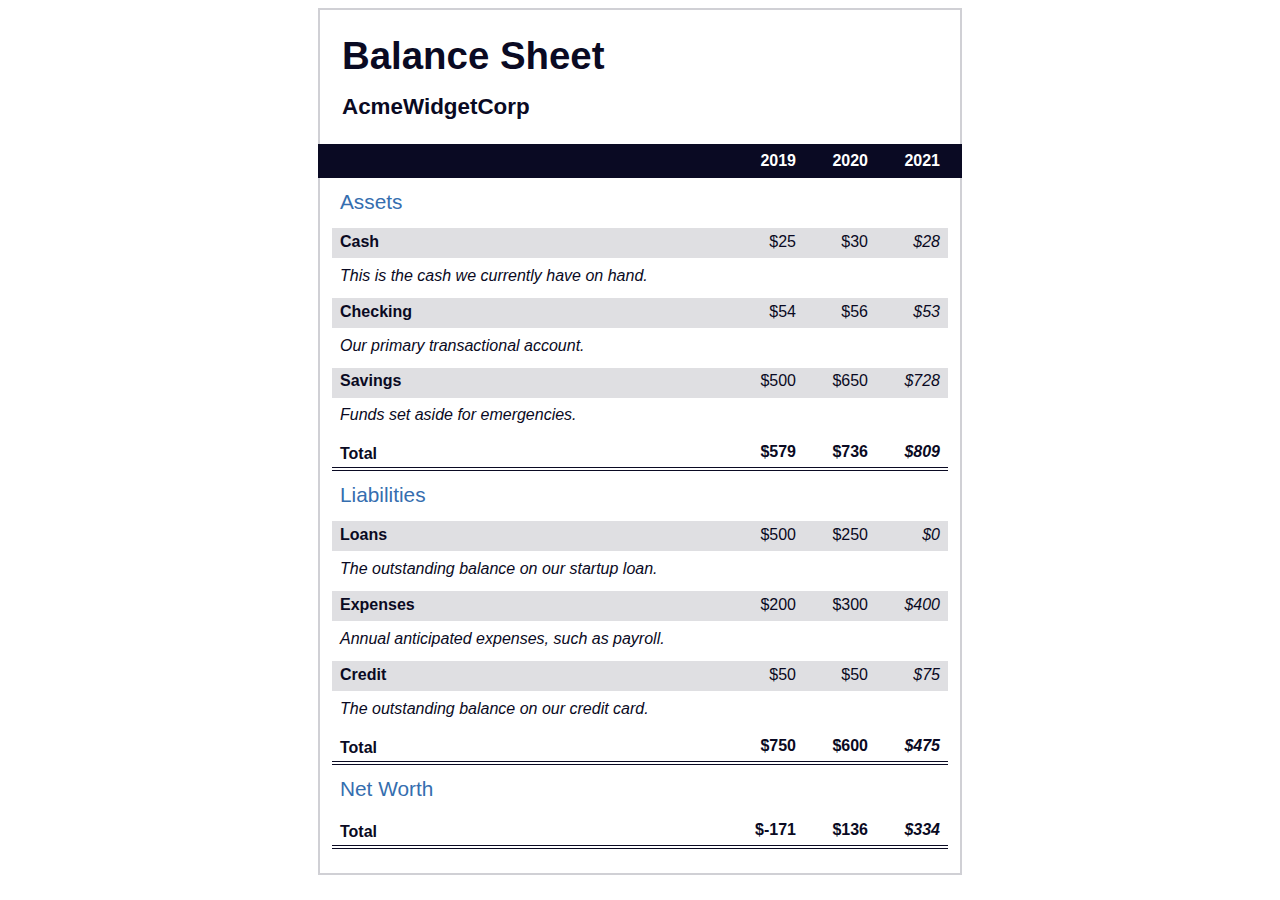
<file: Building a Balance Sheet/index.html>
<!DOCTYPE html>
<html lang="en">
  <head>
    <meta charset="UTF-8">
    <meta name="viewport" content="width=device-width, initial-scale=1.0">
    <title>Balance Sheet</title>
    <link rel="stylesheet" href="./styles.css">
  </head>
  <body>
    <main>
      <section>
        <h1>
          <span class="flex">
            <span>AcmeWidgetCorp</span>
            <span>Balance Sheet</span>
          </span>
        </h1>
        <div id="years" aria-hidden="true">
          <span class="year">2019</span>
          <span class="year">2020</span>
          <span class="year">2021</span>
        </div>
        <div class="table-wrap">
          <table>
            <caption>Assets</caption>
            <thead>
              <tr>
                <td></td>
                <th><span class="sr-only year">2019</span></th>
                <th><span class="sr-only year">2020</span></th>
                <th class="current"><span class="sr-only year">2021</span></th>
              </tr>
            </thead>
            <tbody>
              <tr class="data">
                <th>Cash <span class="description">This is the cash we currently have on hand.</span></th>
                <td>$25</td>
                <td>$30</td>
                <td class="current">$28</td>
              </tr>
              <tr class="data">
                <th>Checking <span class="description">Our primary transactional account.</span></th>
                <td>$54</td>
                <td>$56</td>
                <td class="current">$53</td>
              </tr>
              <tr class="data">
                <th>Savings <span class="description">Funds set aside for emergencies.</span></th>
                <td>$500</td>
                <td>$650</td>
                <td class="current">$728</td>
              </tr>
              <tr class="total">
                <th>Total <span class="sr-only">Assets</span></th>
                <td>$579</td>
                <td>$736</td>
                <td class="current">$809</td>
              </tr>
            </tbody>
          </table>
          <table>
            <caption>Liabilities</caption>
            <thead>
              <tr>
              <td></td>
              <th><span class="sr-only">2019</span></th>
              <th><span class="sr-only">2020</span></th>
              <th><span class="sr-only">2021</span></th>
              </tr>
            </thead>
            <tbody>
              <tr class="data">
                <th>Loans <span class="description">The outstanding balance on our startup loan.</span></th>
                <td>$500</td>
                <td>$250</td>
                <td class="current">$0</td>
              </tr>
              <tr class="data">
                <th>Expenses <span class="description">Annual anticipated expenses, such as payroll.</span></th>
                <td>$200</td>
                <td>$300</td>
                <td class="current">$400</td>
              </tr>
              <tr class="data">
                <th>Credit <span class="description">The outstanding balance on our credit card.</span></th>
                <td>$50</td>
                <td>$50</td>
                <td class="current">$75</td>
              </tr>
              <tr class="total">
                <th>Total <span class="sr-only">Liabilities</span></th>
                <td>$750</td>
                <td>$600</td>
                <td class="current">$475</td>
              </tr>
            </tbody>
          </table>
          <table>
            <caption>Net Worth</caption>
            <thead>
              <tr>
              <td></td>
              <th><span class="sr-only">2019</span></th>
              <th><span class="sr-only">2020</span></th>
              <th><span class="sr-only">2021</span></th>
              </tr>
            </thead>
            <tbody>
              <tr class="total">
                <th>Total <span class="sr-only">Net Worth</span></th>
                <td>$-171</td>
                <td>$136</td>
                <td class="current">$334</td>
              </tr>
            </tbody>
          </table>
        </div>
      </section>
    </main>
  </body>
</html>
</file>
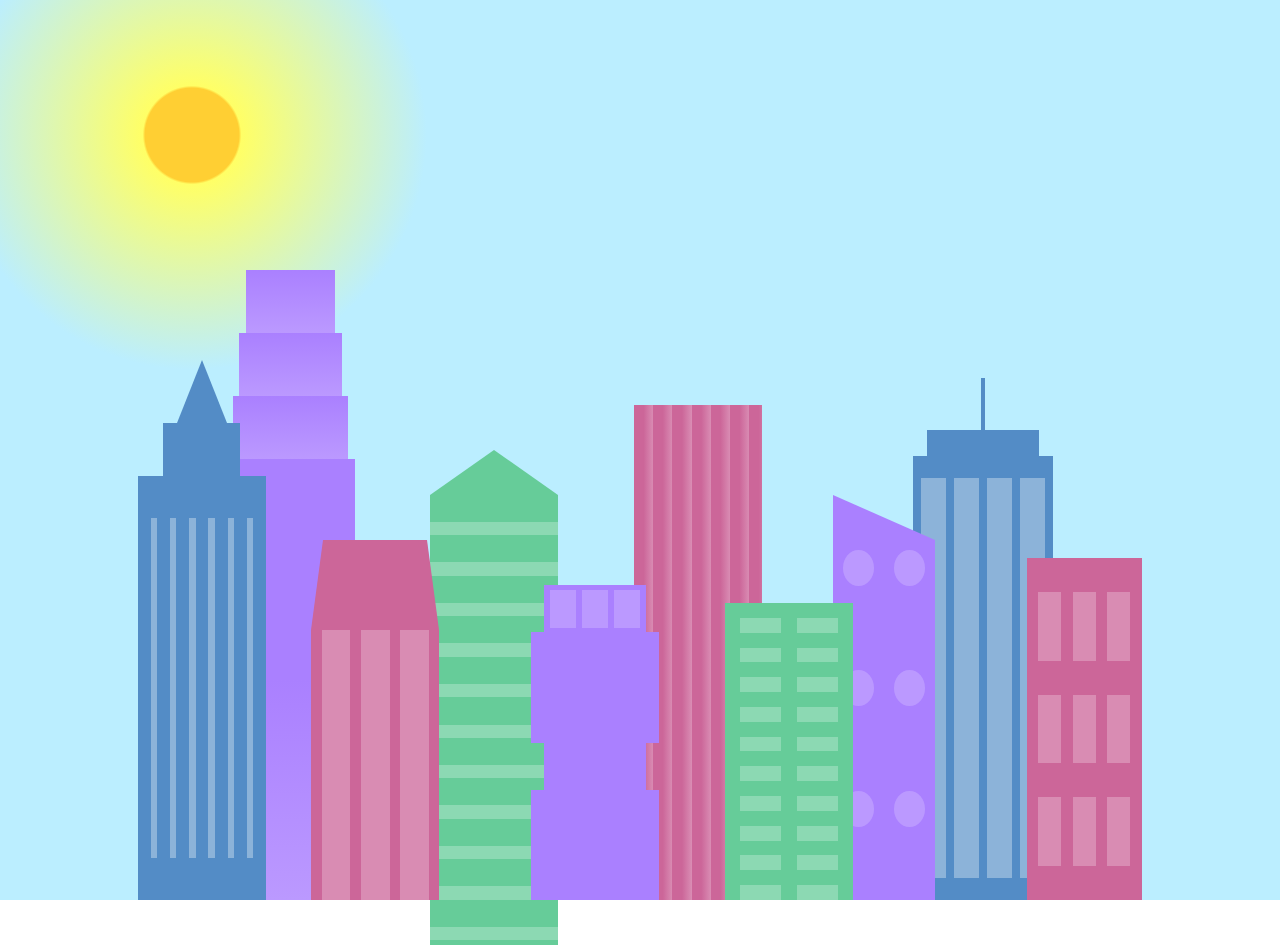
<file: Building a City Skyline/index.html>
<!DOCTYPE html>
<html lang="en">    
  <head>
    <meta charset="UTF-8">
    <title>City Skyline</title>
    <link href="styles.css" rel="stylesheet" />   
  </head>

  <body>
    <div class="background-buildings sky">
      <div></div>
      <div></div>
      <div class="bb1 building-wrap">
        <div class="bb1a bb1-window"></div>
        <div class="bb1b bb1-window"></div>
        <div class="bb1c bb1-window"></div>
        <div class="bb1d"></div>
      </div>
      <div class="bb2">
        <div class="bb2a"></div>
        <div class="bb2b"></div>
      </div>
      <div class="bb3"></div>
      <div></div>
      <div class="bb4 building-wrap">
        <div class="bb4a"></div>
        <div class="bb4b"></div>
        <div class="bb4c window-wrap">
          <div class="bb4-window"></div>
          <div class="bb4-window"></div>
          <div class="bb4-window"></div>
          <div class="bb4-window"></div>
        </div>
      </div>
      <div></div>
      <div></div>
    </div>

    <div class="foreground-buildings">
      <div></div>
      <div></div>
      <div class="fb1 building-wrap">
        <div class="fb1a"></div>
        <div class="fb1b"></div>
        <div class="fb1c"></div>
      </div>
      <div class="fb2">
        <div class="fb2a"></div>
        <div class="fb2b window-wrap">
          <div class="fb2-window"></div>
          <div class="fb2-window"></div>
          <div class="fb2-window"></div>
        </div>
      </div>
      <div></div>
      <div class="fb3 building-wrap">
        <div class="fb3a window-wrap">
          <div class="fb3-window"></div>
          <div class="fb3-window"></div>
          <div class="fb3-window"></div>
        </div>
        <div class="fb3b"></div>
        <div class="fb3a"></div>
        <div class="fb3b"></div>
      </div>
      <div class="fb4">
        <div class="fb4a"></div>
        <div class="fb4b">
          <div class="fb4-window"></div>
          <div class="fb4-window"></div>
          <div class="fb4-window"></div>
          <div class="fb4-window"></div>
          <div class="fb4-window"></div>
          <div class="fb4-window"></div>
        </div>
      </div>
      <div class="fb5"></div>
      <div class="fb6"></div>
      <div></div>
      <div></div>
    </div>
  </body>
</html>
</file>
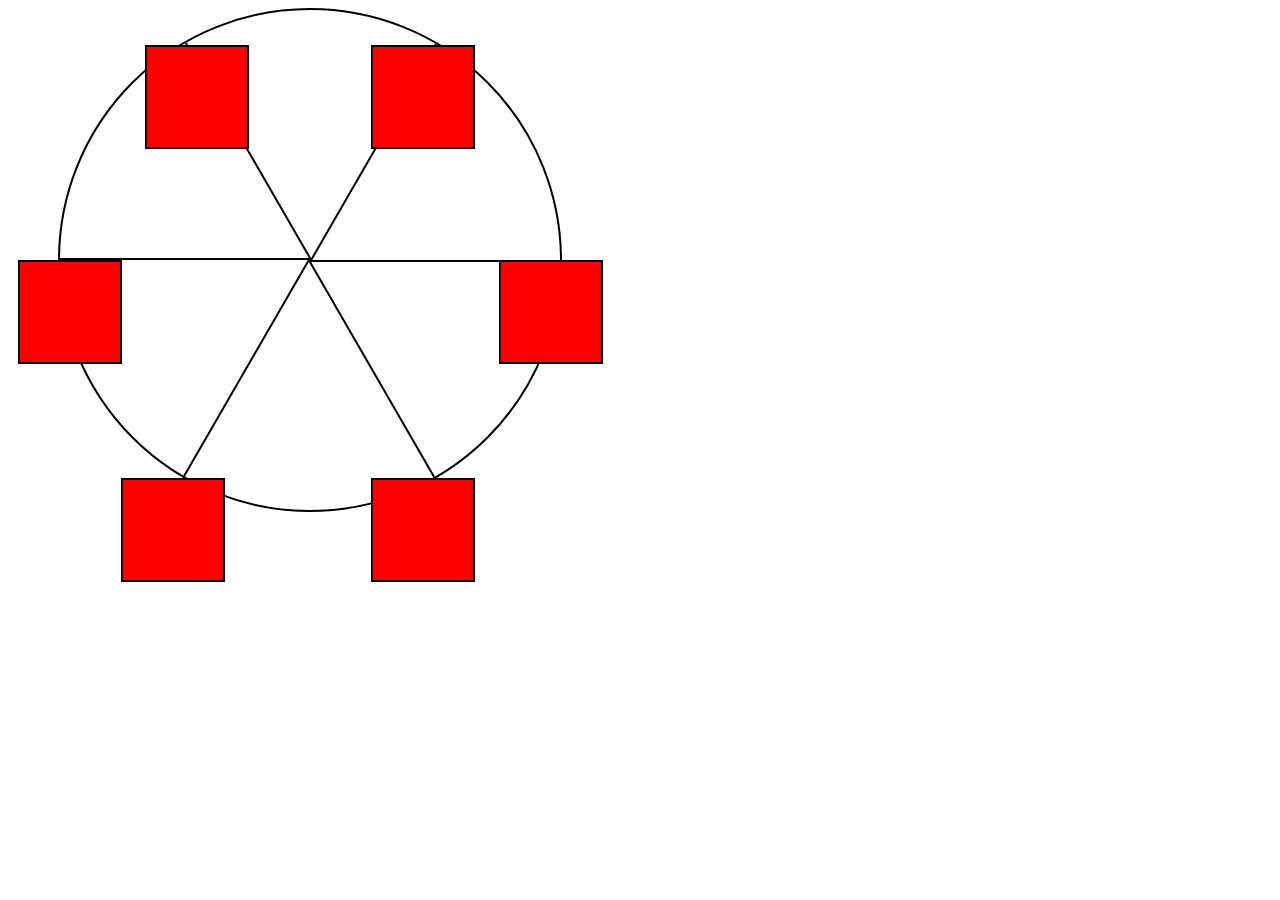
<file: Building a Ferris Wheel/index.html>
<!DOCTYPE html>
<html lang="en">
  <head>
    <meta charset="UTF-8">
    <title>Ferris Wheel</title>
    <link rel="stylesheet" href="./styles.css">
  </head>
  <body>
    <div class="wheel">
      <span class="line"></span>
      <span class="line"></span>
      <span class="line"></span>
      <span class="line"></span>
      <span class="line"></span>
      <span class="line"></span>

      <div class="cabin"></div>
      <div class="cabin"></div>
      <div class="cabin"></div>
      <div class="cabin"></div>
      <div class="cabin"></div>
      <div class="cabin"></div>
    </div>
  </body>
</html>
</file>
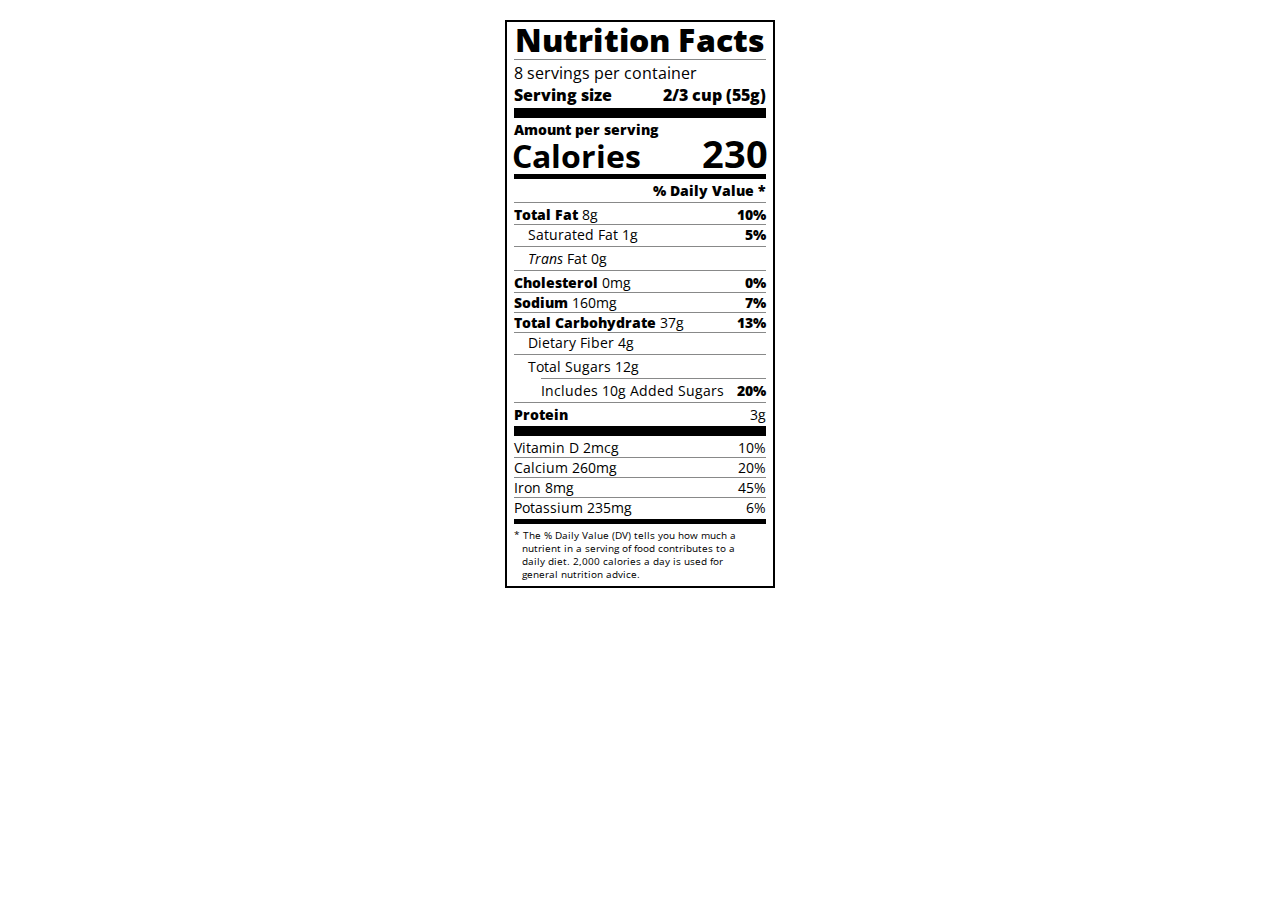
<file: Building a Nutrition Label/index.html>
<!DOCTYPE html>
<html lang="en">

<head>
  <meta charset="UTF-8">
  <title>Nutrition Label</title>
  <link href="https://fonts.googleapis.com/css?family=Open+Sans:400,700,800" rel="stylesheet">
  <link href="./styles.css" rel="stylesheet">
</head>

<body>
  <div class="label">
    <header>
      <h1 class="bold">Nutrition Facts</h1>
      <div class="divider"></div>
      <p>8 servings per container</p>
      <p class="bold">Serving size <span>2/3 cup (55g)</span></p>
    </header>
    <div class="divider large"></div>
    <div class="calories-info">
      <div class="left-container">
        <h2 class="bold small-text">Amount per serving</h2>
        <p>Calories</p>
      </div>
      <span>230</span>
    </div>
    <div class="divider medium"></div>
    <div class="daily-value small-text">
      <p class="bold right no-divider">% Daily Value *</p>
      <div class="divider"></div>
      <p><span><span class="bold">Total Fat</span> 8g</span> <span class="bold">10%</span></p>
      <p class="indent no-divider">Saturated Fat 1g <span class="bold">5%</span></p>
      <div class="divider"></div>
      <p class="indent no-divider"><span><i>Trans</i> Fat 0g</span></p>
      <div class="divider"></div>
      <p><span><span class="bold">Cholesterol</span> 0mg</span> <span class="bold">0%</span></p>
      <p><span><span class="bold">Sodium</span> 160mg</span> <span class="bold">7%</span></p>
      <p><span><span class="bold">Total Carbohydrate</span> 37g</span> <span class="bold">13%</span></p>
      <p class="indent no-divider">Dietary Fiber 4g</p>
      <div class="divider"></div>
      <p class="indent no-divider">Total Sugars 12g</p>
      <div class="divider double-indent"></div>
      <p class="double-indent no-divider">Includes 10g Added Sugars <span class="bold">20%</span>
      <div class="divider"></div>
      <p class="no-divider"><span class="bold">Protein</span> 3g</p>
      <div class="divider large"></div>
      <p>Vitamin D 2mcg <span>10%</span></p>
      <p>Calcium 260mg <span>20%</span></p>
      <p>Iron 8mg <span>45%</span></p>
      <p class="no-divider">Potassium 235mg <span>6%</span></p>
    </div>
    <div class="divider medium"></div>
    <p class="note">* The % Daily Value (DV) tells you how much a nutrient in a serving of food contributes to a daily
      diet. 2,000 calories a day is used for general nutrition advice.</p>
  </div>
</body>
</html>
</file>
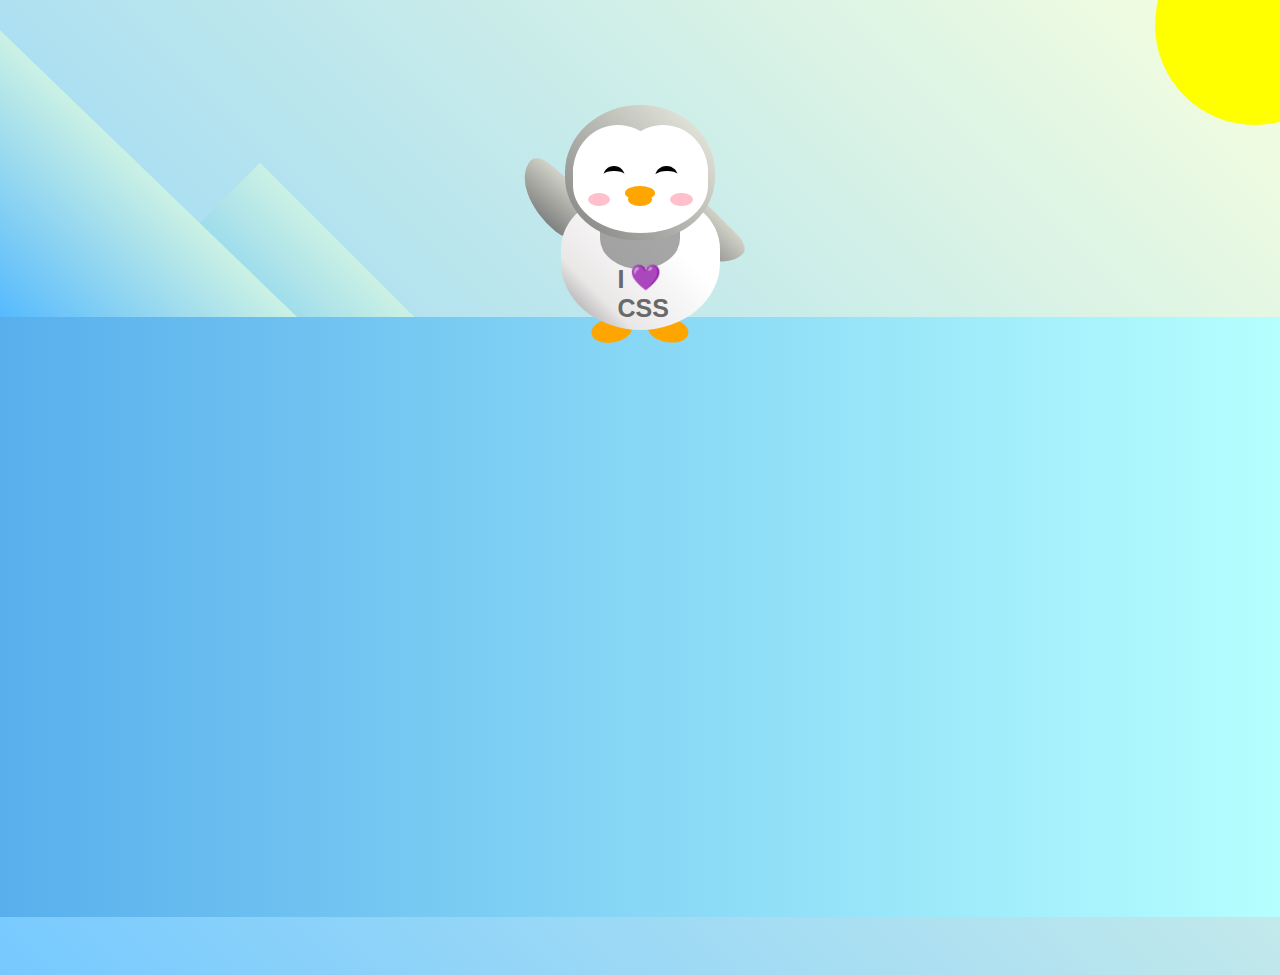
<file: Building a Penguin/index.html>
<!DOCTYPE html>
<html lang="en">
  <head>
    <meta charset="UTF-8" />
    <link rel="stylesheet" href="./styles.css" />
    <title>Penguin</title>
    <meta name="viewport" content="width=device-width, initial-scale=1.0" />
  </head>

  <body>
    <div class="left-mountain"></div>
    <div class="back-mountain"></div>
    <div class="sun"></div>
    <div class="penguin">
      <div class="penguin-head">
        <div class="face left"></div>
        <div class="face right"></div>
        <div class="chin"></div>
        <div class="eye left">
          <div class="eye-lid"></div>
        </div>
        <div class="eye right">
          <div class="eye-lid"></div>
        </div>
        <div class="blush left"></div>
        <div class="blush right"></div>
        <div class="beak top"></div>
        <div class="beak bottom"></div>
      </div>
      <div class="shirt">
        <div>💜</div>
        <p>I CSS</p>
      </div> 
      <div class="penguin-body">
        <div class="arm left"></div>
        <div class="arm right"></div>
        <div class="foot left"></div>
        <div class="foot right"></div>
      </div>
    </div>

    <div class="ground"></div>
  </body>
</html>
</file>
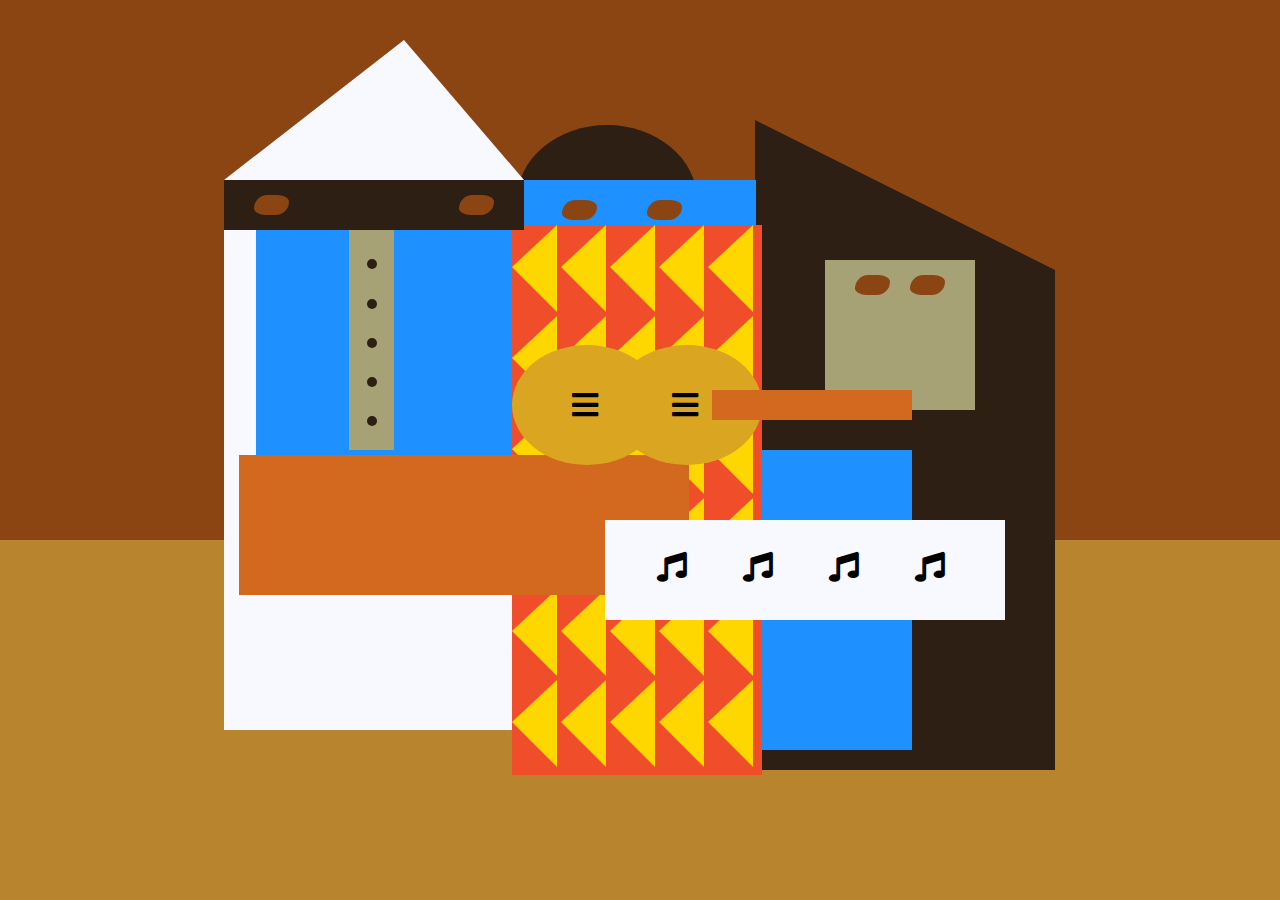
<file: Building a Picasso Painting/index.html>
<!DOCTYPE html>
<html lang="en">
  <head>
    <meta charset="utf-8">
    <title>Picasso Painting</title>
    <link rel="stylesheet" href="./styles.css" />
    <link rel="stylesheet" href="https://use.fontawesome.com/releases/v5.8.2/css/all.css">
  </head>
  <body>
    <div id="back-wall"></div>
    <div class="characters">
      <div id="offwhite-character">
        <div id="white-hat"></div>
        <div id="black-mask">
          <div class="eyes left"></div>
          <div class="eyes right"></div>
        </div>
        <div id="gray-instrument">
          <div class="black-dot"></div>
          <div class="black-dot"></div>
          <div class="black-dot"></div>
          <div class="black-dot"></div>
          <div class="black-dot"></div>
        </div>
        <div id="tan-table"></div>
      </div>
      <div id="black-character">
        <div id="black-hat"></div>
        <div id="gray-mask">
          <div class="eyes left"></div>
          <div class="eyes right"></div>
        </div>
        <div id="white-paper">
          <i class="fas fa-music"></i>
          <i class="fas fa-music"></i>
          <i class="fas fa-music"></i>
          <i class="fas fa-music"></i>
        </div>
      </div>
      <div class="blue" id="blue-left"></div>
      <div class="blue" id="blue-right"></div>
      <div id="orange-character">
        <div id="black-round-hat"></div>
        <div id="eyes-div">
          <div class="eyes left"></div>
          <div class="eyes right"></div>
        </div>
        <div id="triangles">
          <div class="triangle"></div>
          <div class="triangle"></div>
          <div class="triangle"></div>
          <div class="triangle"></div>
          <div class="triangle"></div>
          <div class="triangle"></div>
          <div class="triangle"></div>
          <div class="triangle"></div>
          <div class="triangle"></div>
          <div class="triangle"></div>
          <div class="triangle"></div>
          <div class="triangle"></div>
          <div class="triangle"></div>
          <div class="triangle"></div>
          <div class="triangle"></div>
          <div class="triangle"></div>
          <div class="triangle"></div>
          <div class="triangle"></div>
          <div class="triangle"></div>
          <div class="triangle"></div>
          <div class="triangle"></div>
          <div class="triangle"></div>
          <div class="triangle"></div>
          <div class="triangle"></div>
          <div class="triangle"></div>
          <div class="triangle"></div>
          <div class="triangle"></div>
          <div class="triangle"></div>
          <div class="triangle"></div>
          <div class="triangle"></div>
        </div>
        <div id="guitar">
          <div class="guitar" id="guitar-left">
            <i class="fas fa-bars"></i>
          </div>
          <div class="guitar" id="guitar-right">
            <i class="fas fa-bars"></i>
          </div>
          <div id="guitar-neck"></div>
        </div>
      </div>
    </div>
  </body>
</html>
</file>
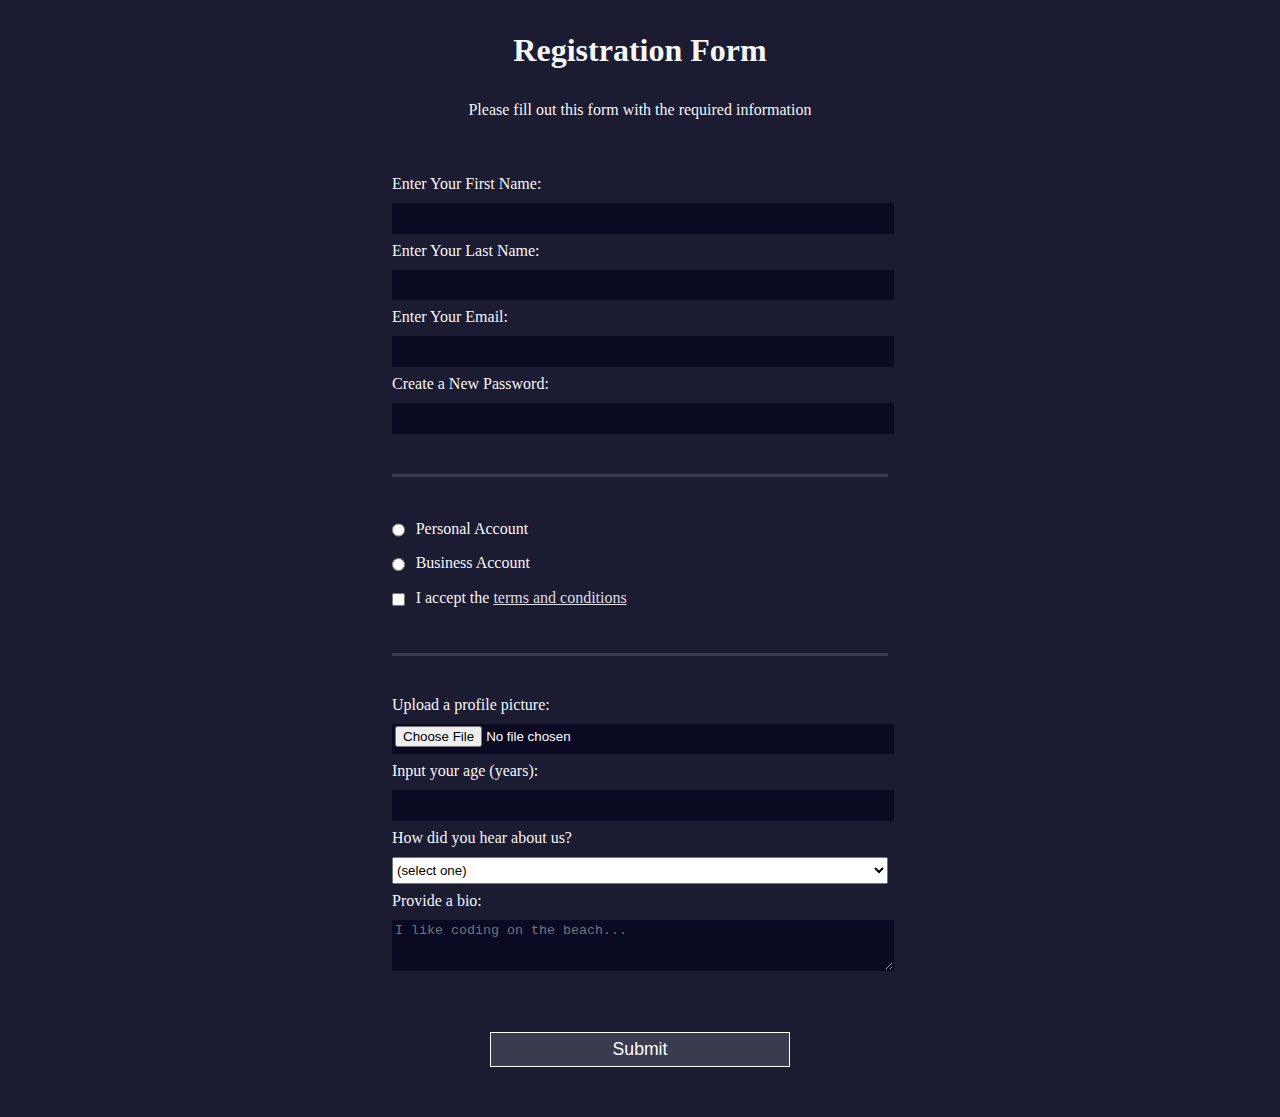
<file: Building a Registration Form/index.html>
<!DOCTYPE html>
<html lang="en">
  <head>
    <meta charset="UTF-8">
    <title>Registration Form</title>
    <link rel="stylesheet" href="styles.css" />
  </head>
  <body>
    <h1>Registration Form</h1>
    <p>Please fill out this form with the required information</p>
    <form method="post" action='https://register-demo.freecodecamp.org'>
      <fieldset>
        <label for="first-name">Enter Your First Name: <input id="first-name" name="first-name" type="text" required /></label>
        <label for="last-name">Enter Your Last Name: <input id="last-name" name="last-name" type="text" required /></label>
        <label for="email">Enter Your Email: <input id="email" name="email" type="email" required /></label>
        <label for="new-password">Create a New Password: <input id="new-password" name="new-password" type="password" pattern="[a-z0-5]{8,}" required /></label>
      </fieldset>
      <fieldset>
        <label for="personal-account"><input id="personal-account" type="radio" name="account-type" class="inline" /> Personal Account</label>
        <label for="business-account"><input id="business-account" type="radio" name="account-type" class="inline" /> Business Account</label>
        <label for="terms-and-conditions">
          <input id="terms-and-conditions" type="checkbox" required name="terms-and-conditions" class="inline" /> I accept the <a href="https://www.freecodecamp.org/news/terms-of-service/">terms and conditions</a>
        </label>
      </fieldset>
      <fieldset>
        <label for="profile-picture">Upload a profile picture: <input id="profile-picture" type="file" name="file" /></label>
        <label for="age">Input your age (years): <input id="age" type="number" name="age" min="13" max="120" /></label>
        <label for="referrer">How did you hear about us?
          <select id="referrer" name="referrer">
            <option value="">(select one)</option>
            <option value="1">freeCodeCamp News</option>
            <option value="2">freeCodeCamp YouTube Channel</option>
            <option value="3">freeCodeCamp Forum</option>
            <option value="4">Other</option>
          </select>
        </label>
        <label for="bio">Provide a bio:
          <textarea id="bio" name="bio" rows="3" cols="30" placeholder="I like coding on the beach..."></textarea>
        </label>
      </fieldset>
      <input type="submit" value="Submit" />
    </form>
  </body>
</html>
</file>
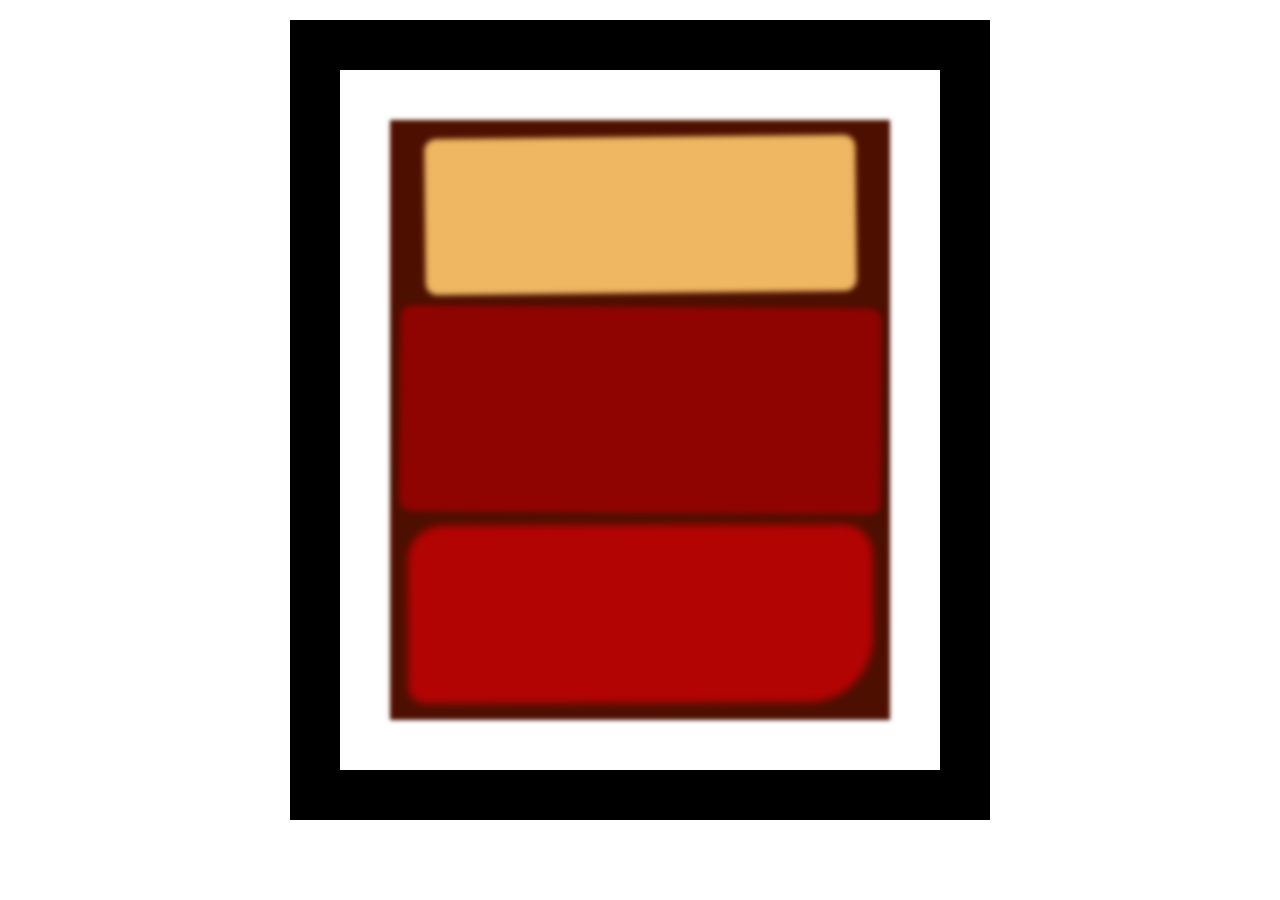
<file: Building a Rothko Painting/index.html>
<!DOCTYPE html>
<html lang="en">
  <head>
    <meta charset="UTF-8">
    <title>Rothko Painting</title>
    <link href="./styles.css" rel="stylesheet">
  </head>
  <body>
    <div class="frame">
      <div class="canvas">
        <div class="one"></div>
        <div class="two"></div>
        <div class="three"></div>
      </div>
    </div>
  </body>
</html>
</file>
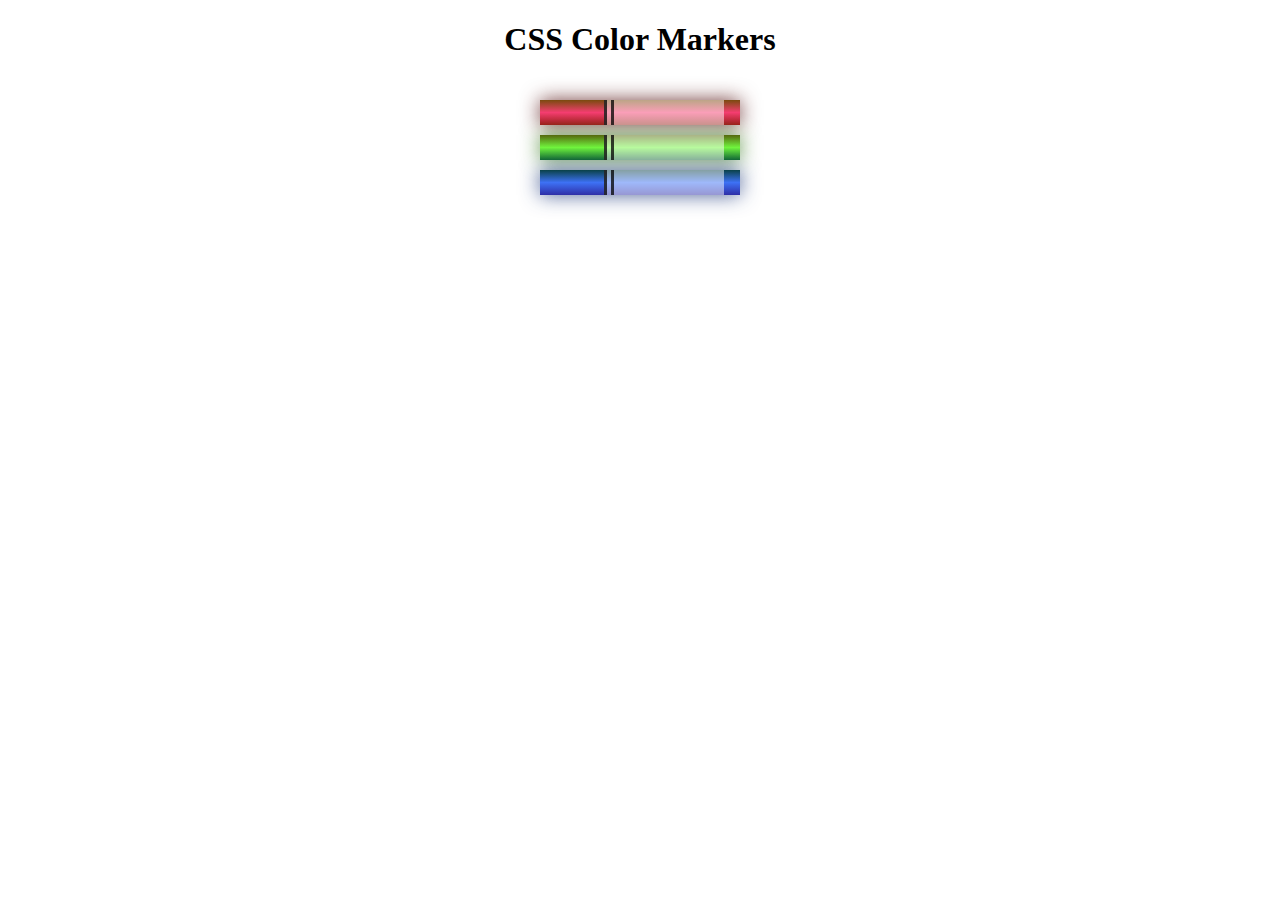
<file: Building a set of Colored Markers/index.html>
<!DOCTYPE html>
<html lang="en">
  <head>
    <meta charset="utf-8">
    <meta name="viewport" content="width=device-width, initial-scale=1.0">
    <title>Colored Markers</title>
    <link rel="stylesheet" href="styles.css">
  </head>
  <body>
    <h1>CSS Color Markers</h1>
    <div class="container">
      <div class="marker red">
        <div class="cap"></div>
        <div class="sleeve"></div>
      </div>
      <div class="marker green">
        <div class="cap"></div>
        <div class="sleeve"></div>
      </div>
      <div class="marker blue">
        <div class="cap"></div>
        <div class="sleeve"></div>
      </div>
    </div>
  </body>
</html>
</file>
<file: Building a Balance Sheet/styles.css>
span[class~="sr-only"] {
    border: 0 !important;
    clip: rect(1px, 1px, 1px, 1px) !important;
    clip-path: inset(50%) !important;
    height: 1px !important;
    width: 1px !important;
    position: absolute !important;
    overflow: hidden !important;
    white-space: nowrap !important;
    padding: 0 !important;
    margin: -1px !important;
  }
  
  html {
    box-sizing: border-box;
  }
  
  body {
    font-family: sans-serif;
    color: #0a0a23;
  }
  
  h1 {
    max-width: 37.25rem;
    margin: 0 auto;
    padding: 1.5rem 1.25rem;
  }
  
  h1 .flex {
    display: flex;
    flex-direction: column-reverse;
    gap: 1rem;
  }
  
  h1 .flex span:first-of-type {
    font-size: 0.7em;
  }
  
  h1 .flex span:last-of-type {
    font-size: 1.2em;
  }
  
  section {
    max-width: 40rem;
    margin: 0 auto;
    border: 2px solid #d0d0d5;
  }
  
  #years {
    display: flex;
    justify-content: flex-end;
    position: sticky;
    z-index: 999;
    top: 0;
    background: #0a0a23;
    color: #fff;
    padding: 0.5rem calc(1.25rem + 2px) 0.5rem 0;
    margin: 0 -2px;
  }
  
  #years span[class] {
    font-weight: bold;
    width: 4.5rem;
    text-align: right;
  }
  
  .table-wrap {
    padding: 0 0.75rem 1.5rem 0.75rem;
  }
  
  table {
    border-collapse: collapse;
    border: 0;
    width: 100%;
    position: relative;
    margin-top: 3rem;
  }
  
  table caption {
    color: #356eaf;
    font-size: 1.3em;
    font-weight: normal;
    position: absolute;
    top: -2.25rem;
    left: 0.5rem;
  }
  
  tbody td {
    width: 100vw;
    min-width: 4rem;
    max-width: 4rem;
  }
  
  tbody th {
    width: calc(100% - 12rem);
  }
  
  tr[class="total"] {
    border-bottom: 4px double #0a0a23;
    font-weight: bold;
  }
  
  tr[class="total"] th {
    text-align: left;
    padding: 0.5rem 0 0.25rem 0.5rem;
  }
  
  tr.total td {
    text-align: right;
    padding: 0 0.25rem;
  }
  
  tr.total td:nth-of-type(3) {
    padding-right: 0.5rem;
  }
  
  tr.total:hover {
    background-color: #99c9ff;
  }
  
  td.current {
    font-style: italic;
  }
  
  tr.data {
    background-image: linear-gradient(to bottom, #dfdfe2 1.845rem, white 1.845rem);
  }
  
  tr.data th {
    text-align: left;
    padding-top: 0.3rem;
    padding-left: 0.5rem;
  }
  
  tr.data th .description {
    display: block;
    font-weight: normal;
    font-style: italic;
    padding: 1rem 0 0.75rem;
    margin-right: -13.5rem;
  }
  
  tr.data td {
    vertical-align: top;
    padding: 0.3rem 0.25rem 0;
    text-align: right;
  }
  
  tr.data td:last-of-type{
    padding-right:0.5rem;
  }
</file>
<file: Building a City Skyline/styles.css>
:root {
    --building-color1: #aa80ff;
    --building-color2: #66cc99;
    --building-color3: #cc6699;
    --building-color4: #538cc6;
    --window-color1: #bb99ff;
    --window-color2: #8cd9b3;
    --window-color3: #d98cb3;
    --window-color4: #8cb3d9;
  }
  
  * {
    box-sizing: border-box;
  }
  
  body {
    height: 100vh;
    margin: 0;
    overflow: hidden;
  }
  
  .background-buildings, .foreground-buildings {
    width: 100%;
    height: 100%;
    display: flex;
    align-items: flex-end;
    justify-content: space-evenly;
    position: absolute;
    top: 0;
  }
  
  .building-wrap {
    display: flex;
    flex-direction: column;
    align-items: center;
  }
  
  .window-wrap {
    display: flex;
    align-items: center;
    justify-content: space-evenly;
  }
  
  .sky {
    background: radial-gradient(
        closest-corner circle at 15% 15%,
        #ffcf33,
        #ffcf33 20%,
        #ffff66 21%,
        #bbeeff 100%
      );
  }
  
  /* BACKGROUND BUILDINGS - "bb" stands for "background building" */
  .bb1 {
    width: 10%;
    height: 70%;
  }
  
  .bb1a {
    width: 70%;
  }
    
  .bb1b {
    width: 80%;
  }
    
  .bb1c {
    width: 90%;
  }
  
  .bb1d {
    width: 100%;
    height: 70%;
    background: linear-gradient(
        var(--building-color1) 50%,
        var(--window-color1)
      );
  }
  
  .bb1-window {
    height: 10%;
    background: linear-gradient(
        var(--building-color1),
        var(--window-color1)
      );
  }
  
  .bb2 {
    width: 10%;
    height: 50%;
  }
  
  .bb2a {
    border-bottom: 5vh solid var(--building-color2);
    border-left: 5vw solid transparent;
    border-right: 5vw solid transparent;
  }
  
  .bb2b {
    width: 100%;
    height: 100%;
    background: repeating-linear-gradient(
        var(--building-color2),
        var(--building-color2) 6%,
        var(--window-color2) 6%,
        var(--window-color2) 9%
      );
  }
  
  .bb3 {
    width: 10%;
    height: 55%;
    background: repeating-linear-gradient(
        90deg,
        var(--building-color3),
        var(--building-color3),
        var(--window-color3) 15%
      );
  }
  
  .bb4 {
    width: 11%;
    height: 58%;
  }
  
  .bb4a {
    width: 3%;
    height: 10%;
    background-color: var(--building-color4);
  }
  
  .bb4b {
    width: 80%;
    height: 5%;
    background-color: var(--building-color4);
  }
    
  .bb4c {
    width: 100%;
    height: 85%;
    background-color: var(--building-color4);
  }
  
  .bb4-window {
    width: 18%;
    height: 90%;
    background-color: var(--window-color4);
  }
  
  /* FOREGROUND BUILDINGS - "fb" stands for "foreground building" */
  .fb1 {
    width: 10%;
    height: 60%;
  }
  
  .fb1a {
    border-bottom: 7vh solid var(--building-color4);
    border-left: 2vw solid transparent;
    border-right: 2vw solid transparent;
  }
  
  .fb1b {
    width: 60%;
    height: 10%;
    background-color: var(--building-color4);
  }
    
  .fb1c {
    width: 100%;
    height: 80%;
    background: repeating-linear-gradient(
        90deg,
        var(--building-color4),
        var(--building-color4) 10%,
        transparent 10%,
        transparent 15%
      ),
      repeating-linear-gradient(
        var(--building-color4),
        var(--building-color4) 10%,
        var(--window-color4) 10%,
        var(--window-color4) 90%
      );
  }
  
  .fb2 {
    width: 10%;
    height: 40%;
  }
  
  .fb2a {
    width: 100%;
    border-bottom: 10vh solid var(--building-color3);
    border-left: 1vw solid transparent;
    border-right: 1vw solid transparent;
  }
  
  .fb2b {
    width: 100%;
    height: 75%;
    background-color: var(--building-color3);
  }
  
  .fb2-window {
    width: 22%;
    height: 100%;
    background-color: var(--window-color3);
  }
  
  .fb3 {
    width: 10%;
    height: 35%;
  }
    
  .fb3a {
    width: 80%;
    height: 15%;
    background-color: var(--building-color1);
  }
    
  .fb3b {
    width: 100%;
    height: 35%;
    background-color: var(--building-color1);
  }
  
  .fb3-window {
    width: 25%;
    height: 80%;
    background-color: var(--window-color1);
  }
  
  .fb4 {
    width: 8%;
    height: 45%;
    position: relative;
    left: 10%;
  }
  
  .fb4a {
    border-top: 5vh solid transparent;
    border-left: 8vw solid var(--building-color1);
  }
  
  .fb4b {
    width: 100%;
    height: 89%;
    background-color: var(--building-color1);
    display: flex;
    flex-wrap: wrap;
  }
  
  .fb4-window {
    width: 30%;
    height: 10%;
    border-radius: 50%;
    background-color: var(--window-color1);
    margin: 10%;
  }
  
  .fb5 {
    width: 10%;
    height: 33%;
    position: relative;
    right: 10%;
    background: repeating-linear-gradient(
        var(--building-color2),
        var(--building-color2) 5%,
        transparent 5%,
        transparent 10%
      ),
      repeating-linear-gradient(
        90deg,
        var(--building-color2),
        var(--building-color2) 12%,
        var(--window-color2) 12%,
        var(--window-color2) 44%
      );
  }
  
  .fb6 {
    width: 9%;
    height: 38%;
    background: repeating-linear-gradient(
        90deg,
        var(--building-color3),
        var(--building-color3) 10%,
        transparent 10%,
        transparent 30%
      ),
      repeating-linear-gradient(
        var(--building-color3),
        var(--building-color3) 10%,
        var(--window-color3) 10%,
        var(--window-color3) 30%
      );
  }
  
  @media (max-width: 1000px) {
    :root {
      --building-color1: #000;
      --building-color2: #000;
      --building-color3: #000;
      --building-color4: #000;
      --window-color1: #777;
      --window-color2: #777;
      --window-color3: #777;
      --window-color4: #777;
    }
    .sky {
      background: radial-gradient(
          closest-corner circle at 15% 15%,
          #ccc,
          #ccc 20%,
          #445 21%,
          #223 100%
        );
    }
  }
</file>
<file: Building a Ferris Wheel/styles.css>
.wheel {
    border: 2px solid black;
    border-radius: 50%;
    margin-left: 50px;
    position: absolute;
    height: 55vw;
    width: 55vw;
    max-width: 500px;
    max-height: 500px;
    animation-name: wheel;
    animation-duration: 10s;
    animation-iteration-count: infinite;
    animation-timing-function: linear;
  }
  
  .line {
    background-color: black;
    width: 50%;
    height: 2px;
    position: absolute;
    top: 50%;
    left: 50%;
    transform-origin: 0% 0%;
  }
  
  .line:nth-of-type(2) {
    transform: rotate(60deg);
  }
  .line:nth-of-type(3) {
    transform: rotate(120deg);
  }
  .line:nth-of-type(4) {
    transform: rotate(180deg);
  }
  .line:nth-of-type(5) {
    transform: rotate(240deg);
  }
  .line:nth-of-type(6) {
    transform: rotate(300deg);
  }
  
  .cabin {
    background-color: red;
    width: 20%;
    height: 20%;
    position: absolute;
    border: 2px solid;
    transform-origin: 50% 0%;
    animation: cabins 10s ease-in-out infinite;
  }
  
  .cabin:nth-of-type(1) {
    right: -8.5%;
    top: 50%;
  }
  .cabin:nth-of-type(2) {
    right: 17%;
    top: 93.5%;
  }
  .cabin:nth-of-type(3) {
    right: 67%;
    top: 93.5%;
  }
  .cabin:nth-of-type(4) {
    left: -8.5%;
    top: 50%;
  }
  .cabin:nth-of-type(5) {
    left: 17%;
    top: 7%;
  }
  .cabin:nth-of-type(6) {
    right: 17%;
    top: 7%;
  }
  
  @keyframes wheel {
     0% {
       transform: rotate(0deg);
     }
     100% {
       transform: rotate(360deg);
     }
  }
  
  @keyframes cabins {
    0% {
      transform: rotate(0deg);
    }
    25% {
      background-color: yellow;
    }
    50% {
      background-color: purple;
    }
    75% {
      background-color: yellow;
    }
    100% {
      transform: rotate(-360deg);
    }
  }
</file>
<file: Building a Nutrition Label/styles.css>
* {
    box-sizing: border-box;
  }
  
  html {
    font-size: 16px;
  }
  
  body {
    font-family: 'Open Sans', sans-serif;
  }
  
  .label {
    border: 2px solid black;
    width: 270px;
    margin: 20px auto;
    padding: 0 7px;
  }
  
  header h1 {
    text-align: center;
    margin: -4px 0;
    letter-spacing: 0.15px
  }
  
  p {
    margin: 0;
    display: flex;
    justify-content: space-between;
  }
  
  .divider {
    border-bottom: 1px solid #888989;
    margin: 2px 0;
  }
  
  .bold {
    font-weight: 800;
  }
  
  .large {
    height: 10px;
  }
  
  .large, .medium {
    background-color: black;
    border: 0;
  }
  
  .medium {
    height: 5px;
  }
  
  .small-text {
    font-size: 0.85rem;
  }
  
  
  .calories-info {
    display: flex;
    justify-content: space-between;
    align-items: flex-end;
  }
  
  .calories-info h2 {
    margin: 0;
  }
  
  .left-container p {
    margin: -5px -2px;
    font-size: 2em;
    font-weight: 700;
  }
  
  .calories-info span {
    margin: -7px -2px;
    font-size: 2.4em;
    font-weight: 700;
  }
  
  .right {
    justify-content: flex-end;
  }
  
  .indent {
    margin-left: 1em;
  }
  
  .double-indent {
    margin-left: 2em;
  }
  
  .daily-value p:not(.no-divider) {
    border-bottom: 1px solid #888989;
  }
  
  .note{
    font-size:0.6rem;
    margin: 5px 0;
    padding:0 8px;
    text-indent: -8px;
  }
</file>
<file: Building a Penguin/styles.css>
:root {
    --penguin-face: white;
    --penguin-picorna: orange;
    --penguin-skin: gray;
  }
  
  body {
    background: linear-gradient(45deg, rgb(118, 201, 255), rgb(247, 255, 222));
    margin: 0;
    padding: 0;
    width: 100%;
    height: 100vh;
    overflow: hidden;
  }
  
  .left-mountain {
    width: 300px;
    height: 300px;
    background: linear-gradient(rgb(203, 241, 228), rgb(80, 183, 255));
    position: absolute;
    transform: skew(0deg, 44deg);
    z-index: 2;
    margin-top: 100px;
  }
  
  .back-mountain {
    width: 300px;
    height: 300px;
    background: linear-gradient(rgb(203, 241, 228), rgb(47, 170, 255));
    position: absolute;
    z-index: 1;
    transform: rotate(45deg);
    left: 110px;
    top: 225px;
  }
  
  .sun {
    width: 200px;
    height: 200px;
    background-color: yellow;
    position: absolute;
    border-radius: 50%;
    top: -75px;
    right: -75px;
  }
  
  .penguin {
    width: 300px;
    height: 300px;
    margin: auto;
    margin-top: 75px;
    z-index: 4;
    position: relative;
    transition: transform 1s ease-in-out 0ms;
  }
  
  .penguin * {
    position: absolute;
  }
  
  .penguin:active {
    transform: scale(1.5);
    cursor: not-allowed;
  }
  
  .penguin-head {
    width: 50%;
    height: 45%;
    background: linear-gradient(
      45deg,
      var(--penguin-skin),
      rgb(239, 240, 228)
    );
    border-radius: 70% 70% 65% 65%;
    top: 10%;
    left: 25%;
    z-index: 1;
  }
  
  .face {
    width: 60%;
    height: 70%;
    background-color: var(--penguin-face);
    border-radius: 70% 70% 60% 60%;
    top: 15%;
  }
  
  .face.left {
    left: 5%;
  }
  
  .face.right {
    right: 5%;
  }
  
  .chin {
    width: 90%;
    height: 70%;
    background-color: var(--penguin-face);
    top: 25%;
    left: 5%;
    border-radius: 70% 70% 100% 100%;
  }
  
  .eye {
    width: 15%;
    height: 17%;
    background-color: black;
    top: 45%;
    border-radius: 50%;
  }
  
  .eye.left {
    left: 25%;
  }
  
  .eye.right {
    right: 25%;
  }
  
  .eye-lid {
    width: 150%;
    height: 100%;
    background-color: var(--penguin-face);
    top: 25%;
    left: -23%;
    border-radius: 50%;
  }
  
  .blush {
    width: 15%;
    height: 10%;
    background-color: pink;
    top: 65%;
    border-radius: 50%;
  }
  
  .blush.left {
    left: 15%;
  }
  
  .blush.right {
    right: 15%;
  }
  
  .beak {
    height: 10%;
    background-color: var(--penguin-picorna);
    border-radius: 50%;
  }
  
  .beak.top {
    width: 20%;
    top: 60%;
    left: 40%;
  }
  
  .beak.bottom {
    width: 16%;
    top: 65%;
    left: 42%;
  }
  
  .shirt {
    font: bold 25px Helvetica, sans-serif;
    top: 165px;
    left: 127.5px;
    z-index: 1;
    color: #6a6969;
  }
  
  .shirt div {
    font-weight:  initial;
    top: 22.5px;
    left: 12px;
  }
  
  .penguin-body {
    width: 53%;
    height: 45%;
    background: linear-gradient(
      45deg,
      rgb(134, 133, 133) 0%,
      rgb(234, 231, 231) 25%,
      white 67%
    );
    border-radius: 80% 80% 100% 100%;
    top: 40%;
    left: 23.5%;
  }
  
  .penguin-body::before {
    content: "";
    position: absolute;
    width: 50%;
    height: 45%;
    background-color: var(--penguin-skin);
    top: 10%;
    left: 25%;
    border-radius: 0% 0% 100% 100%;
    opacity: 70%;
  }
  
  .arm {
    width: 30%;
    height: 60%;
    background: linear-gradient(
      90deg,
      var(--penguin-skin),
      rgb(209, 210, 199)
    );
    border-radius: 30% 30% 30% 120%;
    z-index: -1;
  }
  
  .arm.left {
    top: 35%;
    left: 5%;
    transform-origin: top left; 
    transform: rotate(130deg) scaleX(-1);
    animation: 3s linear infinite wave;
  }
  
  .arm.right {
    top: 0%;
    right: -5%;
    transform: rotate(-45deg);
  }
  
  @keyframes wave {
    10% {
      transform: rotate(110deg) scaleX(-1);
    }
    20% {
      transform: rotate(130deg) scaleX(-1);
    }
    30% {
      transform: rotate(110deg) scaleX(-1);
    }
    40% {
      transform: rotate(130deg) scaleX(-1);
    }
  }
  
  .foot {
    width:  15%;
    height: 30%;
    background-color: var(--penguin-picorna);
    top: 85%;
    border-radius: 50%;
    z-index: -1;
  }
  
  .foot.left {
    left: 25%;
    transform: rotate(80deg);
  }
  
  .foot.right {
    right: 25%;
    transform: rotate(-80deg);
  }
  
  .ground {
    width: 100vw;
    height: 400px;
    background: linear-gradient(90deg, rgb(88, 175, 236), rgb(182, 255, 255));
    z-index: 3;
    position: absolute;
    margin-top: -58px;
    height: calc(100vh - 300px);
  }
</file>
<file: Building a Picasso Painting/styles.css>
body {
    background-color: rgb(184, 132, 46);
  }
  
  #back-wall {
    background-color: #8B4513;
    width: 100%;
    height: 60%;
    position: absolute;
    top: 0;
    left: 0;
    z-index: -1;
  }
  
  #offwhite-character {
    width: 300px;
    height: 550px;
    background-color: GhostWhite;
    position: absolute;
    top: 20%;
    left: 17.5%;
  }
  
  #white-hat {
    width: 0;
    height: 0;
    border-style: solid;
    border-width: 0 120px 140px 180px;
    border-top-color: transparent;
    border-right-color: transparent;
    border-bottom-color: GhostWhite;
    border-left-color: transparent;
    position: absolute;
    top: -140px;
    left: 0;
  }
  
  #black-mask {
    width: 100%;
    height: 50px;
    background-color: rgb(45, 31, 19);
    position: absolute;
    top: 0;
    left: 0;
    z-index: 1;
  }
  
  #gray-instrument {
    width: 15%;
    height: 40%;
    background-color: rgb(167, 162, 117);
    position: absolute;
    top: 50px;
    left: 125px;
    z-index: 1;
  }
  
  .black-dot {
    width: 10px;
    height: 10px;
    background-color: rgb(45, 31, 19);
    border-radius: 50%;
    display: block;
    margin: auto;
    margin-top: 65%;
  }
  
  #tan-table {
    width: 450px;
    height: 140px;
    background-color: #D2691E;
    position: absolute;
    top: 275px;
    left: 15px;
    z-index: 1;
  }
  
  #black-character {
    width: 300px;
    height: 500px;
    background-color: rgb(45, 31, 19);
    position: absolute;
    top: 30%;
    left: 59%;
  }
  
  #black-hat {
    width: 0;
    height: 0;
    border-style: solid;
    border-width: 150px 0 0 300px;
    border-top-color: transparent;
    border-right-color: transparent;
    border-bottom-color: transparent;
    border-left-color: rgb(45, 31, 19);
    position: absolute;
    top: -150px;
    left: 0;
  }
  
  #gray-mask {
    width: 150px;
    height: 150px;
    background-color: rgb(167, 162, 117);
    position: absolute;
    top: -10px;
    left: 70px;
  }
  
  #white-paper {
    width: 400px;
    height: 100px;
    background-color: GhostWhite;
    position: absolute;
    top: 250px;
    left: -150px;
    z-index: 1;
  }
  
  .fa-music {
    display: inline-block;
    margin-top: 8%;
    margin-left: 13%;
  }
  
  .blue {
    background-color: #1E90FF;
  }
  
  #blue-left {
    width: 500px;
    height: 300px;
    position: absolute;
    top: 20%;
    left: 20%;
  }
  
  #blue-right {
    width: 400px;
    height: 300px;
    position: absolute;
    top: 50%;
    left: 40%;
  }
  
  #orange-character {
    width: 250px;
    height: 550px;
    background-color: rgb(240, 78, 42);
    position: absolute;
    top: 25%;
    left: 40%;
  }
  
  #black-round-hat {
    width: 180px;
    height: 150px;
    background-color: rgb(45, 31, 19);
    border-radius: 50%;
    position: absolute;
    top: -100px;
    left: 5px;
    z-index: -1;
  }
  
  #eyes-div {
    width: 180px;
    height: 50px;
    position: absolute;
    top: -40px;
    left: 20px;
    z-index: 3;
  }
  
  #triangles {
    width: 250px;
    height: 550px;
  }
  
  .triangle {
    width: 0;
    height: 0;
    border-style: solid;
    border-width: 42px 45px 45px 0;
    border-top-color: transparent;
    border-right-color: Gold; /* yellow */
    border-bottom-color: transparent;
    border-left-color: transparent;
    display: inline-block;
  }
  
  #guitar {
    width: 100%;
    height: 100px;
    position: absolute;
    top: 120px;
    left: 0px;
    z-index: 3;
  }
  
  .guitar {
    width: 150px;
    height: 120px;
    background-color: Goldenrod;
    border-radius: 50%;
  }
  
  #guitar-left {
    position: absolute;
    left: 0px;
  }
  
  #guitar-right {
    position: absolute;
    left: 100px;
  }
  
  .fa-bars {
    display: block;
    margin-top: 30%;
    margin-left: 40%;
  }
  
  #guitar-neck {
    width: 200px;
    height: 30px;
    background-color: #D2691E;
    position: absolute;
    top: 45px;
    left: 200px;
    z-index: 3;
  }
  
  .eyes {
    width: 35px;
    height: 20px;
    background-color: #8B4513;
    border-radius: 20px 50%;
  }
  
  .right {
    position: absolute;
    top: 15px;
    right: 30px;
  }
  
  .left {
    position: absolute;
    top: 15px;
    left: 30px;
  }
  
  .fas{
    font-size:30px;
  }
</file>
<file: Building a Registration Form/styles.css>
body {
  width: 100%;
  height: 100vh;
  margin: 0;
  background-color: #1b1b32;
  color: #f5f6f7;
  font-family: Tahoma;
  font-size: 16px;
}

h1, p {
  margin: 1em auto;
  text-align: center;
}

form {
  width: 60vw;
  max-width: 500px;
  min-width: 300px;
  margin: 0 auto;
  padding-bottom: 2em;
}

fieldset {
  border: none;
  padding: 2rem 0;
  border-bottom: 3px solid #3b3b4f;
}

fieldset:last-of-type {
  border-bottom: none;
}

label {
  display: block;
  margin: 0.5rem 0;
}

input,
textarea,
select {
  margin: 10px 0 0 0;
  width: 100%;
  min-height: 2em;
}

input, textarea {
  background-color: #0a0a23;
  border: 1px solid #0a0a23;
  color: #ffffff;
}

.inline {
  width: unset;
  margin: 0 0.5em 0 0;
  vertical-align: middle;
}

input[type="submit"] {
  display: block;
  width: 60%;
  margin: 1em auto;
  height: 2em;
  font-size: 1.1rem;
  background-color: #3b3b4f;
  border-color: white;
  min-width: 300px;
}

input[type="file"] {
  padding: 1px 2px;
}

a{
  color:#dfdfe2;
}
</file>
<file: Building a Rothko Painting/styles.css>
.canvas {
  width: 500px;
  height: 600px;
  background-color: #4d0f00;
  overflow: hidden;
  filter: blur(2px);
}

.frame {
  border: 50px solid black;
  width: 500px;
  padding: 50px;
  margin: 20px auto;
}

.one {
  width: 425px;
  height: 150px;
  background-color: #efb762;
  margin: 20px auto;
  box-shadow: 0 0 3px 3px #efb762;
  border-radius: 9px;
  transform: rotate(-0.6deg);
}

.two {
  width: 475px;
  height: 200px;
  background-color: #8f0401;
  margin: 0 auto 20px;
  box-shadow: 0 0 3px 3px #8f0401;
  border-radius: 8px 10px;
  transform: rotate(0.4deg);
}

.one, .two {
  filter: blur(1px);
}

.three {
  width: 91%;
  height: 28%;
  background-color: #b20403;
  margin: auto;
  filter: blur(2px);
  box-shadow: 0 0 5px 5px #b20403;
  border-radius: 30px 25px 60px 12px;
  transform: rotate(-0.2deg);
}
</file>
<file: Building a set of Colored Markers/styles.css>
h1 {
  text-align: center;
}

.container {
  background-color: rgb(255, 255, 255);
  padding: 10px 0;
}

.marker {
  width: 200px;
  height: 25px;
  margin: 10px auto;
}

.cap {
  width: 60px;
  height: 25px;
}

.sleeve {
  width: 110px;
  height: 25px;
  background-color: rgba(255, 255, 255, 0.5);
  border-left: 10px double rgba(0, 0, 0, 0.75);
}

.cap, .sleeve {
  display: inline-block;
}

.red {
  background: linear-gradient(rgb(122, 74, 14), rgb(245, 62, 113), rgb(162, 27, 27));
  box-shadow: 0 0 20px 0 rgba(83, 14, 14, 0.8);
}

.green {
  background: linear-gradient(#55680D, #71F53E, #116C31);
  box-shadow: 0 0 20px 0 #3B7E20CC;
}

.blue {
  background: linear-gradient(hsl(186, 76%, 16%), hsl(223, 90%, 60%), hsl(240, 56%, 42%));
  box-shadow: 0 0 20px 0 hsla(223, 59%, 31%, 0.8);
}
</file>
